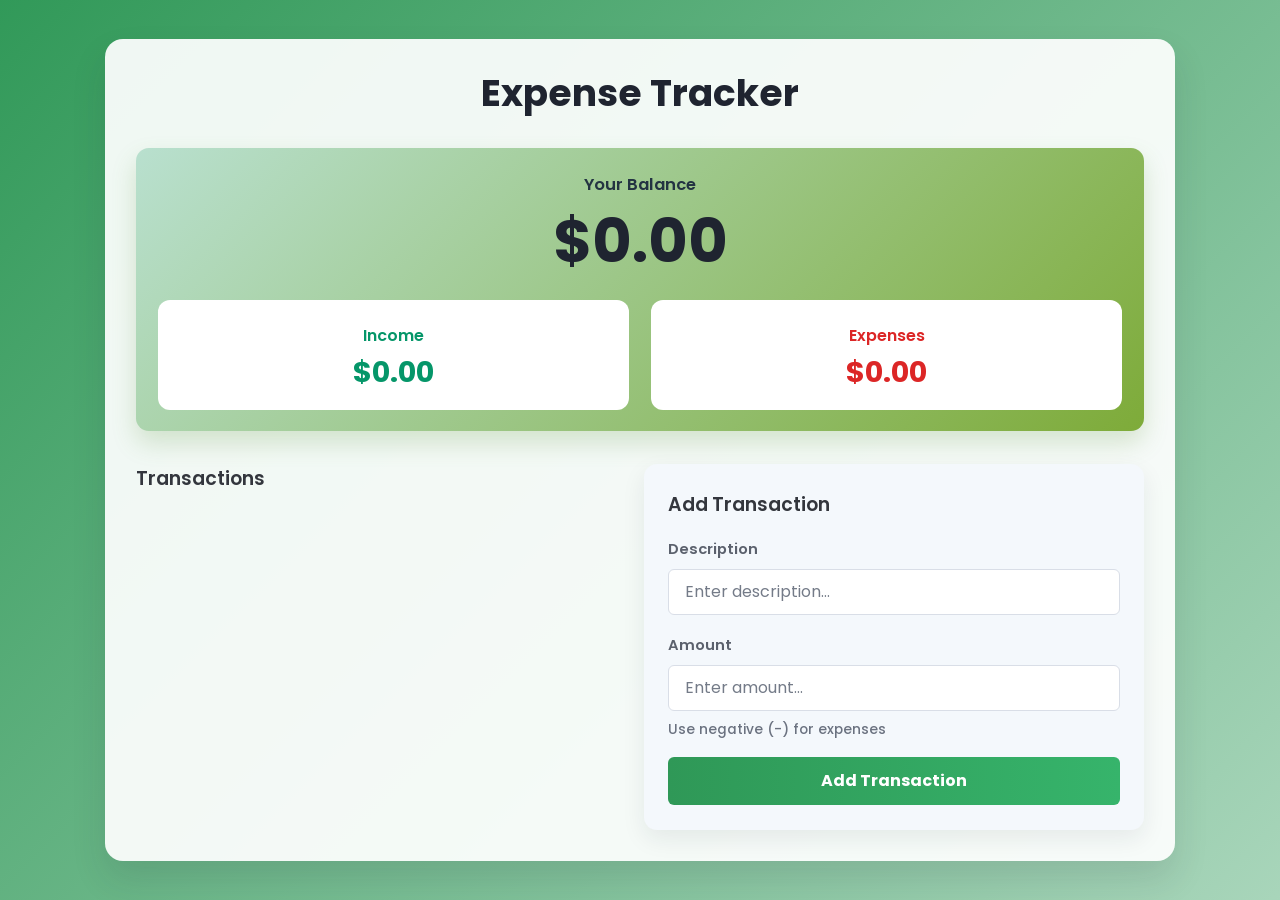
<file: Expense Tracker/index.html>
<!DOCTYPE html>
<html lang="en">
<head>
    <meta charset="UTF-8">
    <meta name="viewport" content="width=device-width, initial-scale=1.0">
    <title>Expense Tracker</title>
    <link rel="preconnect" href="https://fonts.googleapis.com">
    <link rel="preconnect" href="https://fonts.gstatic.com" crossorigin>
    <link href="https://fonts.googleapis.com/css2?family=Poppins:wght@400;500;600;700&display=swap" rel="stylesheet">
    <link rel="stylesheet" href="style.css">
</head>
<body>
    <main class="app-shell">
        <h1>Expense Tracker</h1>

        <section class="balance-card" aria-labelledby="balance-title">
            <p id="balance-title" class="balance-label">Your Balance</p>
            <p class="balance-amount" id="balance">$0.00</p>

            <div class="summary-grid">
                <article class="summary-card income-card">
                    <h2>Income</h2>
                    <p id="income">$0.00</p>
                </article>

                <article class="summary-card expense-card">
                    <h2>Expenses</h2>
                    <p id="expenses">$0.00</p>
                </article>
            </div>
        </section>

        <section class="tracker-content">
            <div class="transactions-panel">
                <h2>Transactions</h2>
                <ul class="transaction-list" id="transaction-list">
                    
                    <!--Transaction item structure for your JS:
                    <li class="transaction-item income">
                        <span class="transaction-name">Paycheck 3</span>
                        <span class="transaction-amount">$1,200.00</span>
                    </li>
                    <li class="transaction-item expense">
                        <span class="transaction-name">Airpods</span>
                        <span class="transaction-amount">-$250.00</span>
                    </li>
                -->
                </ul>
            </div>

            <form class="transaction-form" id="transaction-form">
                <h2>Add Transaction</h2>

                <label for="description">Description</label>
                <input
                    type="text"
                    id="description"
                    name="description"
                    placeholder="Enter description..."
                >

                <label for="amount">Amount</label>
                <input
                    type="number"
                    id="amount"
                    name="amount"
                    placeholder="Enter amount..."
                    step="0.01"
                >
                <p class="form-help">Use negative (-) for expenses</p>

                <button type="submit" class="js-submit-btn">Add Transaction</button>
            </form>
        </section>
    </main>
    <script src="script.js"></script>
</body>
</html>
</file>
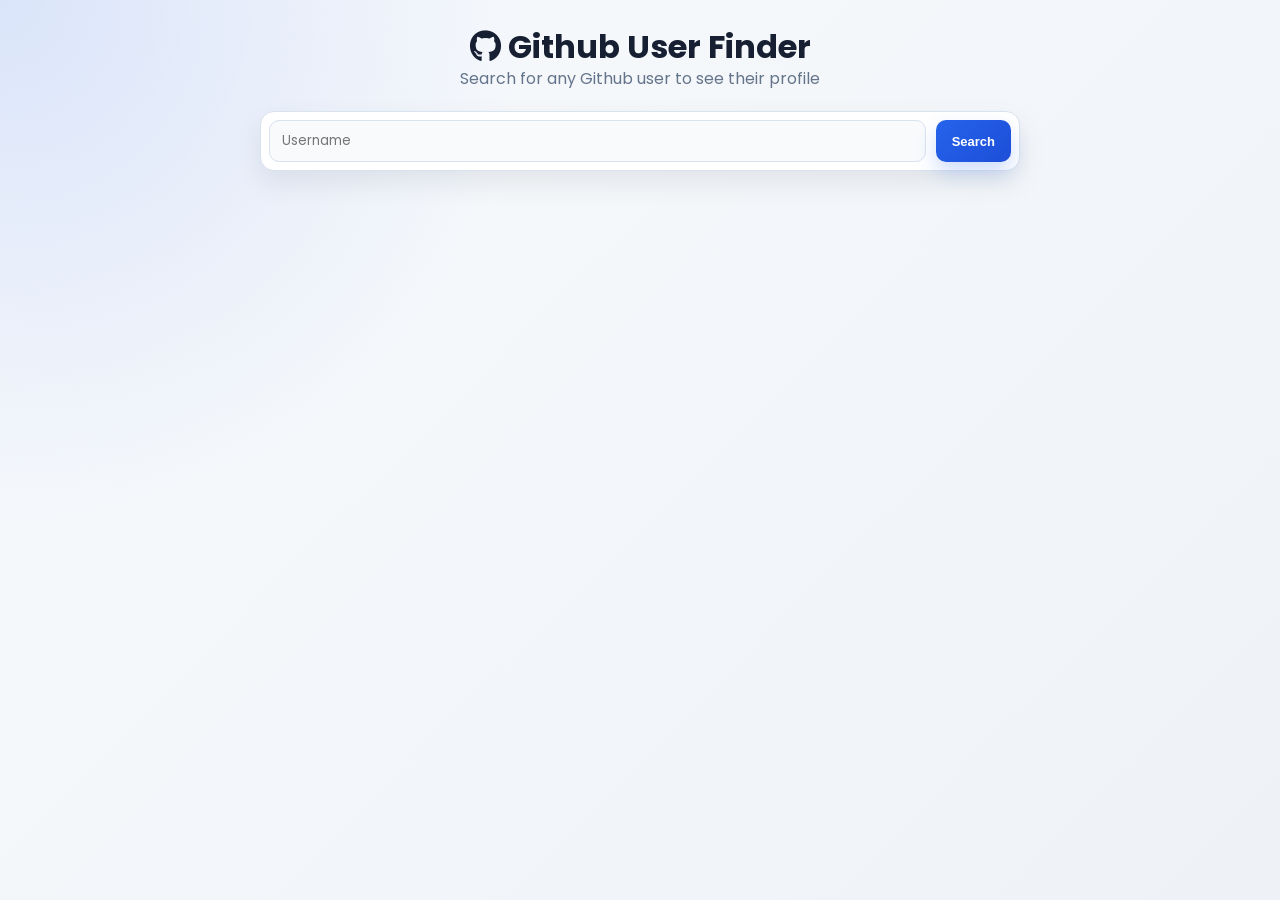
<file: Github User Finder/index.html>
<!DOCTYPE html>
<html lang="en">

<head>
    <meta charset="UTF-8">
    <meta name="viewport" content="width=device-width, initial-scale=1.0">
    <title>Github User Finder</title>
    <link rel="stylesheet" href="https://cdnjs.cloudflare.com/ajax/libs/font-awesome/6.5.0/css/all.min.css">
    <link
        href="https://fonts.googleapis.com/css?family=Poppins:100,100italic,200,200italic,300,300italic,regular,italic,500,500italic,600,600italic,700,700italic,800,800italic,900,900italic"
        rel="stylesheet" />
    <link rel="stylesheet" href="style.css">
</head>

<body>
    <div class="container">

        <div class="heading-box">
            <h1> <i class="fa-brands fa-github" aria-hidden="true"></i> Github User Finder</h1>
            <p>Search for any Github user to see their profile</p>
        </div>

        <div class="search-box">
            <input type="text" placeholder="Username" class="search">
            <button class="search-btn">Search</button>
        </div>



            <div class="profile-box"></div>
            <div class="user-repo hidden" aria-labelledby="repo-title">
                        <h2 id="repo-title" class="hidden">Latest Repositories</h2>
                        <div id="repos-container" class="repos-container">
                        </div>
            </div>
            <div id="error-container" class="hidden">
                <p>No user found. Try another username</p>
            </div>
        </div>
        <script src="script.js"></script>
</body>

</html>
</file>
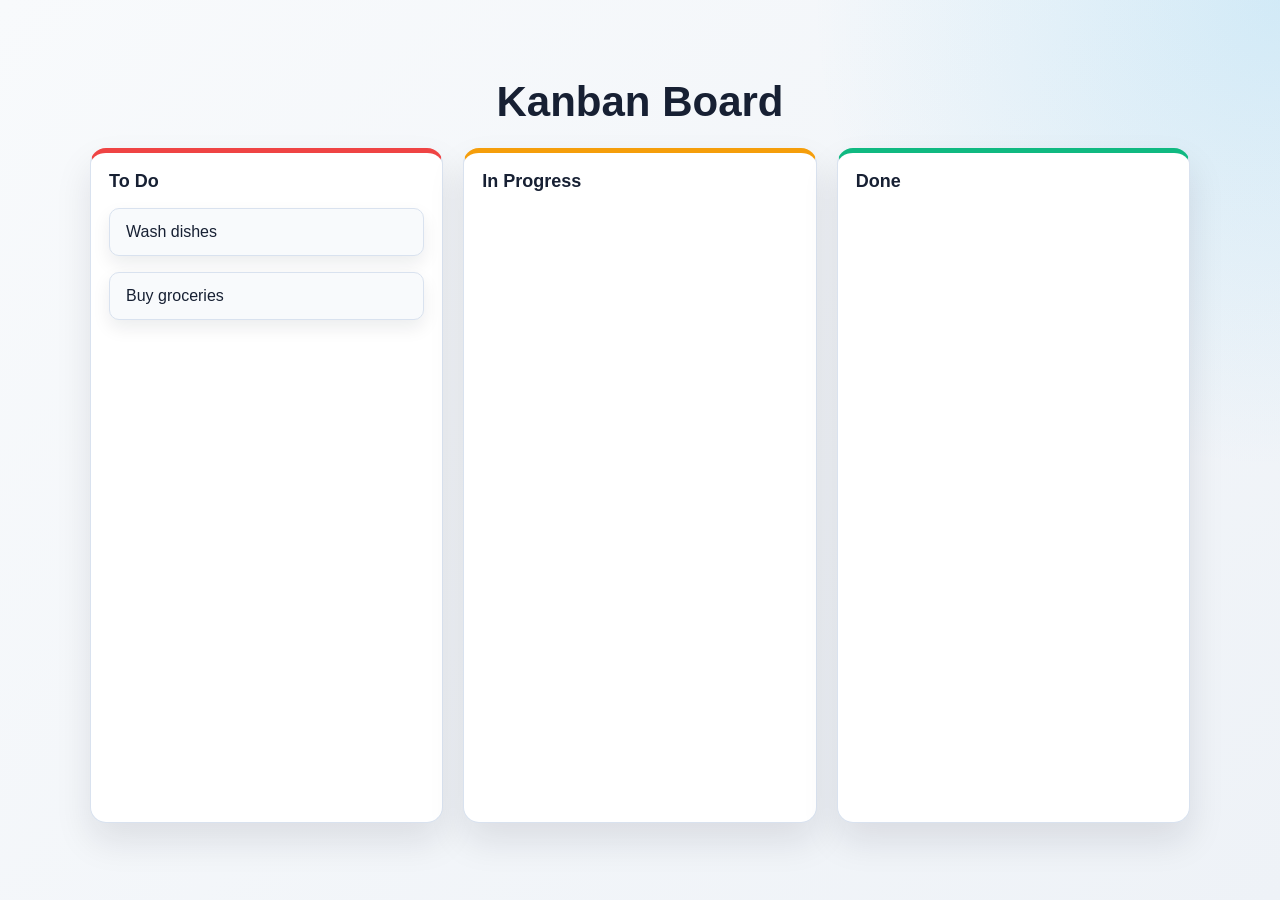
<file: Kanban board/index.html>
<!DOCTYPE html>
<html lang="en">
<head>
    <meta charset="UTF-8">
    <meta name="viewport" content="width=device-width, initial-scale=1.0">
    <title>Kanban Board</title>
    <link rel="stylesheet" href="style.css">
</head>
<body>
    <div class="container">
        <h1>Kanban Board</h1>
        <div class="board">
            <!--List: To Do-->
            <div class="list" id="list1">
                <h2>To Do</h2>
                <div class="card" draggable="true" id="card1">Wash dishes</div>
                <div class="card" draggable="true" id="card2">Buy groceries</div>
            </div>

            <!--List: In Progress-->

             <div class="list" id="list2">
                <h2>In Progress</h2>
            </div>

            <!--List: Done-->

             <div class="list" id="list3">
                <h2>Done</h2>
                
            </div>

        </div>
    </div>

    <script src="script.js"></script>
</body>
</html>
</file>
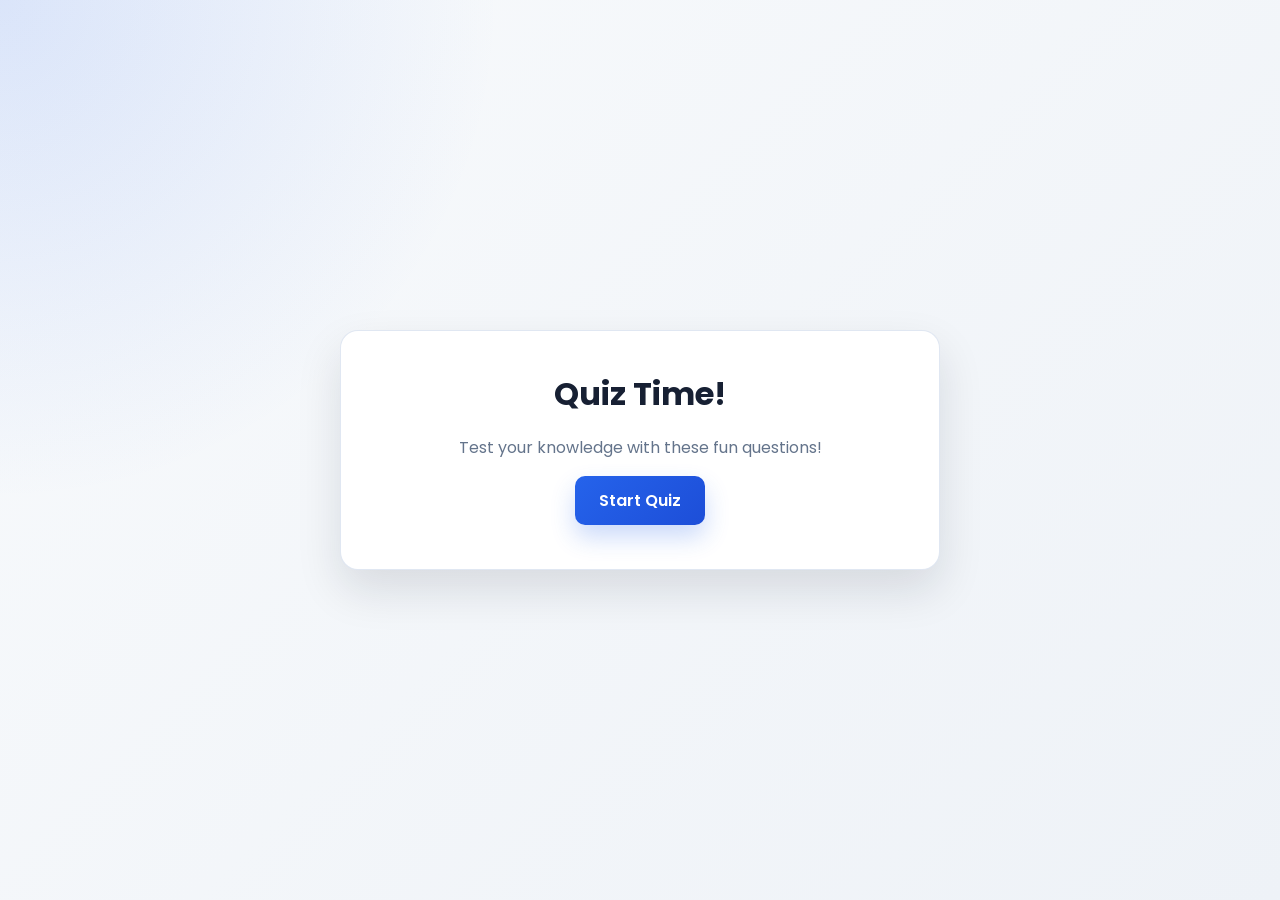
<file: Quiz Project/index.html>
<!DOCTYPE html>
<html lang="en">
<head>
    <meta charset="UTF-8">
    <meta name="viewport" content="width=device-width, initial-scale=1.0">
    <title>Quiz</title>
    <link rel="stylesheet" href="style.css">
    <link href="https://fonts.googleapis.com/css?family=Poppins:100,100italic,200,200italic,300,300italic,regular,italic,500,500italic,600,600italic,700,700italic,800,800italic,900,900italic" rel="stylesheet" />
</head>
<body>
    <div class="container">
        <div class="screen active" id="start-screen">
            <div class="quiz-heading">
                <h1>Quiz Time!</h1>
            </div>
            <div class="quiz-decription">
                <p>Test your knowledge with these fun questions!</p>
            </div>
            <div class="quiz-start-btn">
                <button id="start-btn">Start Quiz</button>
            </div>
        </div>


        <div class="screen quiz-time" id="quiz-screen">
            <div class="quiz-header">
                <h2 id="question-text">Questions(updated through js)</h2>
                <div class="quiz-info">
                    <p>
                        Question <span id="current-question">1</span> of <span id="total-questions">5</span>
                    </p>
                    <p>
                        Score: <span id="score">0</span>
                    </p>
                </div>
            </div>

            <div class="answer-container">
                <button>Option1</button>
                <button>Option2</button>
                <button>Option3</button>
                <button>Option4</button>
            </div>

            <div class="progress-bar">

            </div>
        </div>

        <div class="screen result-page" id="result-screen">
            <div class="result-heading">
                <h1>Quiz Completed!</h1>
            </div>
            <div class="result-score">
                
            </div>
            <div class="restart-btn">
                <button id="restart-btn">Restart Quiz</button>  
        </div>
    </div>
    
    <script src="script.js"></script>
</body>
</html>
</file>
<file: Expense Tracker/style.css>
* {
    box-sizing: border-box;
    margin: 0;
    padding: 0;
}

:root {
    --green-dark: #2f9857;
    --green: #36b46b;
    --green-soft: #a9dcc3;
    --olive: #7faa35;
    --income: #059669;
    --expense: #dc2626;
    --ink: #1f2430;
    --muted: #6b7280;
    --border: #d9dee7;
    --surface: #ffffff;
    --surface-soft: #f7fafb;
}

body {
    min-height: 100vh;
    display: grid;
    place-items: center;
    padding: 18px;
    color: var(--ink);
    font-family: "Poppins", Arial, sans-serif;
    background:
        linear-gradient(135deg, rgba(47, 152, 87, 0.96), rgba(174, 216, 191, 0.92)),
        #66b585;
}

.app-shell {
    width: min(100%, 1070px);
    min-height: 790px;
    padding: 34px 31px 31px;
    border-radius: 18px;
    background: rgba(255, 255, 255, 0.92);
    box-shadow: 0 18px 35px rgba(31, 36, 48, 0.12);
}

h1 {
    margin-bottom: 33px;
    font-size: clamp(1.8rem, 3vw, 2.35rem);
    line-height: 1.1;
    text-align: center;
    font-weight: 700;
}

.balance-card {
    padding: 24px 22px 21px;
    border-radius: 13px;
    text-align: center;
    background:
        linear-gradient(135deg, rgba(185, 224, 207, 0.98), rgba(125, 170, 54, 0.98)),
        var(--green-soft);
    box-shadow: 0 12px 25px rgba(95, 148, 64, 0.22);
}

.balance-label {
    margin-bottom: 14px;
    color: #233342;
    font-size: 1.03rem;
    font-weight: 600;
}

.balance-amount {
    margin-bottom: 29px;
    font-size: clamp(2.35rem, 5vw, 3.75rem);
    line-height: 1;
    font-weight: 700;
}

.summary-grid {
    display: grid;
    grid-template-columns: repeat(2, minmax(0, 1fr));
    gap: 22px;
}

.summary-card {
    min-height: 110px;
    display: grid;
    align-content: center;
    justify-items: center;
    gap: 10px;
    padding: 18px;
    border-radius: 12px;
    background: var(--surface);
}

.summary-card h2 {
    font-size: 1rem;
    font-weight: 600;
}

.summary-card p {
    font-size: 1.8rem;
    line-height: 1;
    font-weight: 700;
}

.income-card h2,
.income-card p {
    color: var(--income);
}

.expense-card h2,
.expense-card p {
    color: var(--expense);
}

.tracker-content {
    display: grid;
    grid-template-columns: 1fr 500px;
    gap: 36px;
    margin-top: 33px;
    align-items: start;
}

.tracker-content h2 {
    color: #33363d;
    font-size: 1.18rem;
    font-weight: 600;
}

.transactions-panel {
    min-height: 0;
    min-width: 0;
}

.transaction-list {
    display: flex;
    flex-direction: column;
    gap: 14px;
    margin-top: 20px;
    max-height: 425px;
    overflow-y: auto;
    overflow-x: hidden;
    padding-right: 10px;
    list-style: none;
    scrollbar-color: rgba(54, 180, 107, 0.75) rgba(217, 222, 231, 0.55);
    scrollbar-width: thin;
}

.transaction-list::-webkit-scrollbar {
    width: 8px;
}

.transaction-list::-webkit-scrollbar-track {
    border-radius: 999px;
    background: rgba(217, 222, 231, 0.55);
}

.transaction-list::-webkit-scrollbar-thumb {
    border-radius: 999px;
    background: rgba(54, 180, 107, 0.75);
}

.transaction-list::-webkit-scrollbar-thumb:hover {
    background: var(--green);
}

.transaction-list li {
    position: relative;
    flex: 0 0 auto;
    min-height: 58px;
    display: flex;
    align-items: center;
    justify-content: space-between;
    gap: 18px;
    overflow: hidden;
    padding: 16px 26px 16px 18px;
    border: 1px solid rgba(217, 222, 231, 0.72);
    border-radius: 4px 9px 9px 4px;
    background: var(--surface);
    box-shadow: 0 9px 19px rgba(31, 36, 48, 0.07);
}

.transaction-list li::after {
    content: "";
    position: absolute;
    top: 0;
    right: 0;
    width: 7px;
    height: 100%;
    border-radius: 9px;
    background: var(--income);
    box-shadow: -4px 0 9px rgba(5, 150, 105, 0.18);
}

.transaction-list li.expense::after,
.transaction-list li.negative::after,
.transaction-list li[data-type="expense"]::after {
    background: var(--expense);
    box-shadow: -4px 0 9px rgba(220, 38, 38, 0.18);
}

.transaction-list li.income::after,
.transaction-list li.positive::after,
.transaction-list li[data-type="income"]::after {
    background: var(--income);
    box-shadow: -4px 0 9px rgba(5, 150, 105, 0.18);
}

.transaction-name,
.transaction-list li span:first-child {
    color: #3e4653;
    font-size: 0.95rem;
    font-weight: 600;
}

.transaction-amount,
.transaction-list li span:last-child {
    color: #4b5563;
    font-size: 0.95rem;
    font-weight: 700;
    white-space: nowrap;
}

.transaction-form {
    display: flex;
    flex-direction: column;
    align-self: start;
    padding: 26px 24px 25px;
    border-radius: 13px;
    background: #f4f8fc;
    box-shadow: 0 9px 23px rgba(31, 36, 48, 0.08);
}

.transaction-form h2 {
    margin-bottom: 20px;
}

.transaction-form label {
    margin-bottom: 9px;
    color: #5b616d;
    font-size: 0.92rem;
    font-weight: 600;
}

.transaction-form input {
    width: 100%;
    height: 46px;
    margin-bottom: 20px;
    padding: 0 16px;
    border: 1px solid var(--border);
    border-radius: 6px;
    color: var(--ink);
    font: inherit;
    background: var(--surface);
    outline: none;
    transition: border-color 0.2s ease, box-shadow 0.2s ease;
}

.transaction-form input::placeholder {
    color: #747b88;
}

.transaction-form input:focus {
    border-color: var(--green);
    box-shadow: 0 0 0 4px rgba(54, 180, 107, 0.14);
}

.form-help {
    margin-top: -11px;
    margin-bottom: 17px;
    color: var(--muted);
    font-size: 0.86rem;
    font-weight: 500;
}

.transaction-form button {
    width: 100%;
    height: 48px;
    flex: 0 0 48px;
    min-height: 48px;
    border: 0;
    border-radius: 6px;
    color: #ffffff;
    font: inherit;
    font-weight: 700;
    cursor: pointer;
    background: linear-gradient(90deg, var(--green-dark), var(--green));
    transition: transform 0.2s ease, box-shadow 0.2s ease;
}

.transaction-form button:hover {
    transform: translateY(-1px);
    box-shadow: 0 9px 18px rgba(47, 152, 87, 0.22);
}

.transaction-form button:active {
    transform: translateY(0);
}

@media (max-width: 820px) {
    body {
        align-items: start;
        padding: 12px;
    }

    .app-shell {
        min-height: auto;
        padding: 26px 20px;
    }

    .tracker-content {
        grid-template-columns: 1fr;
        gap: 28px;
    }

    .transaction-list {
        max-height: 360px;
    }
}

@media (max-width: 560px) {
    .summary-grid {
        grid-template-columns: 1fr;
    }

    .balance-card {
        padding: 22px 16px;
    }

    .transaction-form {
        padding: 22px 18px;
    }
}
</file>
<file: Github User Finder/style.css>
* {
    padding: 0;
    margin: 0;
    border: 0;
    box-sizing: border-box;
}

:root {
    --bg: #eef2f7;
    --surface: #ffffff;
    --panel: #1f1f1f;
    --panel-soft: #2b2b2d;
    --panel-raised: #303033;
    --text: #172033;
    --muted: #64748b;
    --light: #f8fafc;
    --primary: #2563eb;
    --primary-dark: #1d4ed8;
    --accent: #8b6df6;
    --border: #d9e2ef;
    --dark-border: #3a3a3d;
    --shadow: 0 20px 45px rgba(15, 23, 42, 0.12);
}

body {
    font-family: Poppins, sans-serif;
    background:
        radial-gradient(circle at top left, rgba(37, 99, 235, 0.14), transparent 34%),
        linear-gradient(135deg, #f8fafc 0%, var(--bg) 100%);
    color: var(--text);
    display: flex;
    justify-content: center;
    align-items: flex-start;
    min-height: 100vh;
    padding: 28px 16px;
}

p {
    color: var(--muted);
}

a {
    color: #93c5fd;
    text-decoration: none;
}

.container {
    display: flex;
    flex-direction: column;
    align-items: center;
    gap: 20px;
    width: 100%;
    max-width: 760px;
}

.heading-box {
    width: 100%;
    text-align: center;
}

.heading-box h1 {
    color: var(--text);
    line-height: 1.2;
}

.search-box {
    display: flex;
    width: 100%;
    justify-content: center;
    gap: 10px;
    padding: 8px;
    background-color: var(--surface);
    border: 1px solid var(--border);
    border-radius: 14px;
    box-shadow: 0 12px 28px rgba(15, 23, 42, 0.08);
}

.search {
    width: 100%;
    min-height: 42px;
    background-color: #f8fafc;
    border: 1px solid var(--border);
    border-radius: 10px;
    padding: 10px 12px;
    color: var(--text);
    font-family: Poppins, sans-serif;
    outline: none;
}

.search:focus {
    border-color: #93c5fd;
    box-shadow: 0 0 0 3px rgba(37, 99, 235, 0.16);
}

.search-btn,
button {
    display: inline-flex;
    justify-content: center;
    align-items: center;
    min-height: 42px;
    background: linear-gradient(135deg, var(--primary), var(--primary-dark));
    color: white;
    padding: 10px 16px;
    border-radius: 10px;
    cursor: pointer;
    font-size: 13px;
    font-weight: 600;
    box-shadow: 0 10px 20px rgba(37, 99, 235, 0.22);
    transition: transform 0.18s ease, box-shadow 0.18s ease;
}

.search-btn:hover,
button:hover {
    transform: translateY(-1px);
    box-shadow: 0 14px 24px rgba(37, 99, 235, 0.26);
}

.search-btn:focus-visible,
button:focus-visible {
    outline: 3px solid rgba(37, 99, 235, 0.24);
    outline-offset: 3px;
}

.profile-box {
    width: 100%;
}

.profile-box-inside {
    display: flex;
    flex-direction: column;
    align-items: flex-start;
    background-color: var(--panel);
    border: 1px solid rgba(255, 255, 255, 0.06);
    border-radius: 10px;
    padding: 22px;
    gap: 20px;
    width: 100%;
    box-shadow: var(--shadow);
}


.profile-box p {
    color: #cbd5e1;
}

.user-profile {
    display: flex;
    gap: 18px;
}

.user-profile img {
    width: 64px;
    height: 64px;
    border: 3px solid rgba(255, 255, 255, 0.18);
    border-radius: 50%;
    object-fit: cover;
}

.user-details {
    display: flex;
    flex-direction: column;
    gap: 5px;
}

#user-name {
    font-size: 12px;
    color: var(--accent);
}

.user-account-details {
    display: flex;
    flex-direction: column;
    width: 100%;
    gap: 12px;
}

.user-following,
.user-other-accounts {
    display: flex;
    width: 100%;
    justify-content: space-between;
    gap: 10px;
}

.user-following button {
    flex: 1;
    background: var(--panel-soft);
    color: var(--light);
    box-shadow: none;
}

.user-repo {
    display: flex;
    flex-direction: column;
    align-items: flex-start;
    border: 1px solid rgba(255, 255, 255, 0.06);
    border-radius: 10px;
    padding: 22px;
    gap: 20px;
    width: 100%;
    box-shadow: var(--shadow);
    width: 100%;
    background-color: var(--panel);

}

.repo-section-title,
.user-repo > p {
    margin-bottom: 18px;
    color: var(--light);
    font-size: 17px;
    font-weight: 700;
    letter-spacing: 0;
}

.repos-container {
    display: grid;
    grid-template-columns: repeat(2, minmax(0, 1fr));
    gap: 14px;
    width: 100%;
}

.repo-card {
    display: flex;
    min-height: 126px;
    flex-direction: column;
    justify-content: space-between;
    gap: 16px;
    padding: 16px;
    background-color: var(--panel-raised);
    border: 1px solid var(--dark-border);
    border-radius: 8px;
    box-shadow: 0 10px 22px rgba(0, 0, 0, 0.16);
}
#repo-title{
    color: var(--light);
}
.repo-name {
    display: inline-flex;
    align-items: center;
    gap: 7px;
    color: #b8a7ff;
    font-size: 14px;
    font-weight: 700;
    line-height: 1.35;
    overflow-wrap: anywhere;
}

.repo-description {
    color: #c6c6cb;
    font-size: 12px;
    line-height: 1.45;
    overflow-wrap: anywhere;
}

.repo-meta {
    display: flex;
    align-items: center;
    flex-wrap: wrap;
    gap: 10px;
    color: #b7b1d6;
    font-size: 11px;
}

.repo-meta span {
    display: inline-flex;
    align-items: center;
    gap: 5px;
    white-space: nowrap;
}

.repo-meta i,
.repo-name i {
    color: var(--accent);
}

.repo-language-dot {
    font-size: 10px;
}

.loading-repos {
    grid-column: 1 / -1;
    padding: 16px;
    color: #cbd5e1;
    background-color: var(--panel-raised);
    border: 1px solid var(--dark-border);
    border-radius: 8px;
}

.hidden {
    display: none;
}

.section-title {
    border-bottom: 1px solid rgba(203, 213, 225, 0.22);
    padding-bottom: 10px;
    margin-bottom: 15px;
    color: var(--light);
}

@media (max-width: 600px) {
    body {
        padding-top: 16px;
    }

    .heading-box h1 {
        font-size: 28px;
    }

    .search-box {
        flex-direction: column;
    }

    .search-btn,
    button {
        width: 100%;
    }

    .profile-box {
        padding: 16px;
    }

    .user-profile {
        width: 100%;
    }

    .user-following,
    .user-other-accounts {
        flex-wrap: wrap;
    }

    .profile-box-inside {
        padding: 16px;
    }

    .repos-container {
        grid-template-columns: 1fr;
    }

    .repo-card {
        min-height: 118px;
    }
}

@media (max-width: 380px) {
    .heading-box h1 {
        font-size: 24px;
    }

    .user-profile {
        flex-direction: column;
        align-items: center;
        text-align: center;
    }

    .user-details {
        align-items: center;
    }
}
</file>
<file: Kanban board/style.css>
* {
    padding: 0;
    margin: 0;
    border: 0;
    box-sizing: border-box;
}

:root {
    --bg: #eef2f7;
    --surface: #ffffff;
    --text: #172033;
    --muted: #64748b;
    --border: #d9e2ef;
    --shadow: 0 18px 36px rgba(15, 23, 42, 0.1);
}

body {
    font-family: Arial, Helvetica, sans-serif;
    background:
        radial-gradient(circle at top right, rgba(14, 165, 233, 0.14), transparent 30%),
        linear-gradient(135deg, #f8fafc 0%, var(--bg) 100%);
    color: var(--text);
    display: flex;
    justify-content: center;
    align-items: center;
    min-height: 100vh;
    padding: 24px;
}

.container {
    display: flex;
    flex-direction: column;
    justify-content: center;
    align-items: center;
    width: 100%;
    gap: 22px;
}

h1 {
    font-size: clamp(30px, 4vw, 42px);
    letter-spacing: 0;
}

.board {
    width: min(1100px, 100%);
    min-height: 75vh;
    display: grid;
    grid-template-columns: repeat(3, minmax(240px, 1fr));
    gap: 20px;
}

.list {
    display: flex;
    flex-direction: column;
    gap: 16px;
    justify-content: flex-start;
    align-items: stretch;
    padding: 18px;
    border: 1px solid var(--border);
    border-radius: 16px;
    min-width: 0;
    background-color: var(--surface);
    box-shadow: var(--shadow);
}

.list h2 {
    font-size: 18px;
    color: var(--text);
}

#list1 {
    border-top: 5px solid #ef4444;
}

#list2 {
    border-top: 5px solid #f59e0b;
}

#list3 {
    border-top: 5px solid #10b981;
}

.card {
    background-color: #f8fafc;
    color: var(--text);
    padding: 14px 16px;
    border: 1px solid var(--border);
    border-radius: 10px;
    box-shadow: 0 8px 18px rgba(15, 23, 42, 0.08);
    width: 100%;
    overflow-wrap: anywhere;
    cursor: grab;
    transition: transform 0.2s ease, box-shadow 0.2s ease, border-color 0.2s ease;
}

.card:hover {
    border-color: #93c5fd;
    box-shadow: 0 12px 24px rgba(15, 23, 42, 0.12);
}

.card:active {
    cursor: grabbing;
    transform: scale(1.03);
}

@media (max-width: 1024px) {
    body {
        align-items: flex-start;
    }

    .container {
        gap: 20px;
    }

    .board {
        min-height: 75vh;
        grid-template-columns: repeat(2, minmax(240px, 1fr));
    }
}

@media (max-width: 600px) {
    body {
        padding: 16px;
    }

    h1 {
        font-size: 28px;
        text-align: center;
    }

    .board {
        min-height: auto;
        grid-template-columns: 1fr;
    }

    .list {
        width: 100%;
        padding: 16px;
        border-radius: 14px;
    }
}
</file>
<file: Quiz Project/style.css>
* {
    box-sizing: border-box;
}

:root {
    --bg: #eef2f7;
    --surface: #ffffff;
    --text: #172033;
    --muted: #64748b;
    --primary: #2563eb;
    --primary-dark: #1d4ed8;
    --primary-soft: #dbeafe;
    --success: #16a34a;
    --danger: #dc2626;
    --border: #d9e2ef;
    --shadow: 0 20px 45px rgba(15, 23, 42, 0.12);
}

body {
    display: flex;
    justify-content: center;
    align-items: center;
    min-height: 100vh;
    margin: 0;
    padding: 20px;
    background:
        radial-gradient(circle at top left, rgba(37, 99, 235, 0.14), transparent 32%),
        linear-gradient(135deg, #f8fafc 0%, var(--bg) 100%);
    color: var(--text);
    font-family: 'Poppins', sans-serif;
}

.container {
    display: flex;
    flex-direction: column;
    justify-content: center;
    align-items: center;
    background-color: var(--surface);
    width: 100%;
    max-width: 600px;
    min-height: 240px;
    border: 1px solid rgba(217, 226, 239, 0.8);
    border-radius: 18px;
    padding: clamp(20px, 4vw, 32px);
    box-shadow: var(--shadow);
}

.screen {
    display: none;
}

button {
    font-family: 'Poppins', sans-serif;
    font-weight: 600;
    transition: transform 0.18s ease, box-shadow 0.18s ease, background-color 0.18s ease, border-color 0.18s ease;
}

button:hover {
    transform: translateY(-1px);
}

button:focus-visible {
    outline: 3px solid rgba(37, 99, 235, 0.24);
    outline-offset: 3px;
}

#start-btn {
    padding: 12px 24px;
    font-size: 16px;
    background: linear-gradient(135deg, var(--primary), var(--primary-dark));
    color: white;
    border: none;
    border-radius: 10px;
    box-shadow: 0 12px 24px rgba(37, 99, 235, 0.24);
    cursor: pointer;
}

.screen.active.quiz-time,
.screen.active {
    display: flex;
    align-items: center;
    justify-content: flex-start;
    flex-direction: column;
    width: 100%;
}

.quiz-heading,
.quiz-decription,
.quiz-start-btn {
    text-align: center;
}

.quiz-heading h1,
.quiz-header h2 {
    margin-top: 0;
    color: var(--text);
    line-height: 1.2;
}

.quiz-decription p {
    margin-top: 0;
    color: var(--muted);
}

.quiz-header {
    display: flex;
    flex-direction: column;
    align-items: center;
    width: 100%;
    text-align: center;
}

.quiz-info {
    display: flex;
    justify-content: space-between;
    gap: 16px;
    width: 100%;
    padding: 12px 14px;
    border: 1px solid var(--border);
    border-radius: 12px;
    background-color: #f8fafc;
    color: var(--muted);
}

.quiz-info p {
    margin: 0;
}

.answer-container {
    width: 100%;
    margin-top: 20px;
}

.btn-style {
    width: 100%;
    padding: 15px;
    margin: 10px 0;
    border-radius: 12px;
    border: 1px solid var(--border);
    text-align: left;
    font-size: 16px;
    background-color: #f8fafc;
    color: var(--text);
    cursor: pointer;
    line-height: 1.4;
    overflow-wrap: anywhere;
}

.btn-style:hover {
    border-color: rgba(37, 99, 235, 0.48);
    background-color: var(--primary-soft);
    box-shadow: 0 10px 20px rgba(15, 23, 42, 0.08);
}

.progress-bar {
    width: 100%;
    height: 10px;
    margin-top: 14px;
    border-radius: 999px;
    background-color: #e2e8f0;
    overflow: hidden;
}

.progress-fill {
    width: 0;
    height: 100%;
    border-radius: inherit;
    background: linear-gradient(90deg, var(--primary), #38bdf8);
    transition: width 0.3s ease;
}

.btn-style.correct {
    border-color: var(--success);
    background-color: #dcfce7;
}

.btn-style.incorrect {
    border-color: var(--danger);
    background-color: #fee2e2;
}

#restart-btn {
    width: 100%;
    padding: 14px 18px;
    margin: 10px 0;
    border-radius: 12px;
    border: none;
    text-align: center;
    font-size: 16px;
    background: linear-gradient(135deg, var(--primary), var(--primary-dark));
    color: white;
    cursor: pointer;
    line-height: 1.4;
    overflow-wrap: anywhere;
    box-shadow: 0 12px 24px rgba(37, 99, 235, 0.24);
}

@media (max-width: 480px) {
    body {
        align-items: flex-start;
        padding: 12px;
    }

    .container {
        padding: 16px;
        border-radius: 14px;
    }

    .quiz-heading h1 {
        font-size: 28px;
    }

    .quiz-header h2 {
        font-size: 20px;
    }

    .quiz-info {
        flex-direction: column;
        align-items: center;
        gap: 6px;
    }

    #start-btn,
    .answer-container button {
        font-size: 15px;
    }

    .answer-container button {
        padding: 12px;
        margin: 8px 0;
    }
}
</file>
